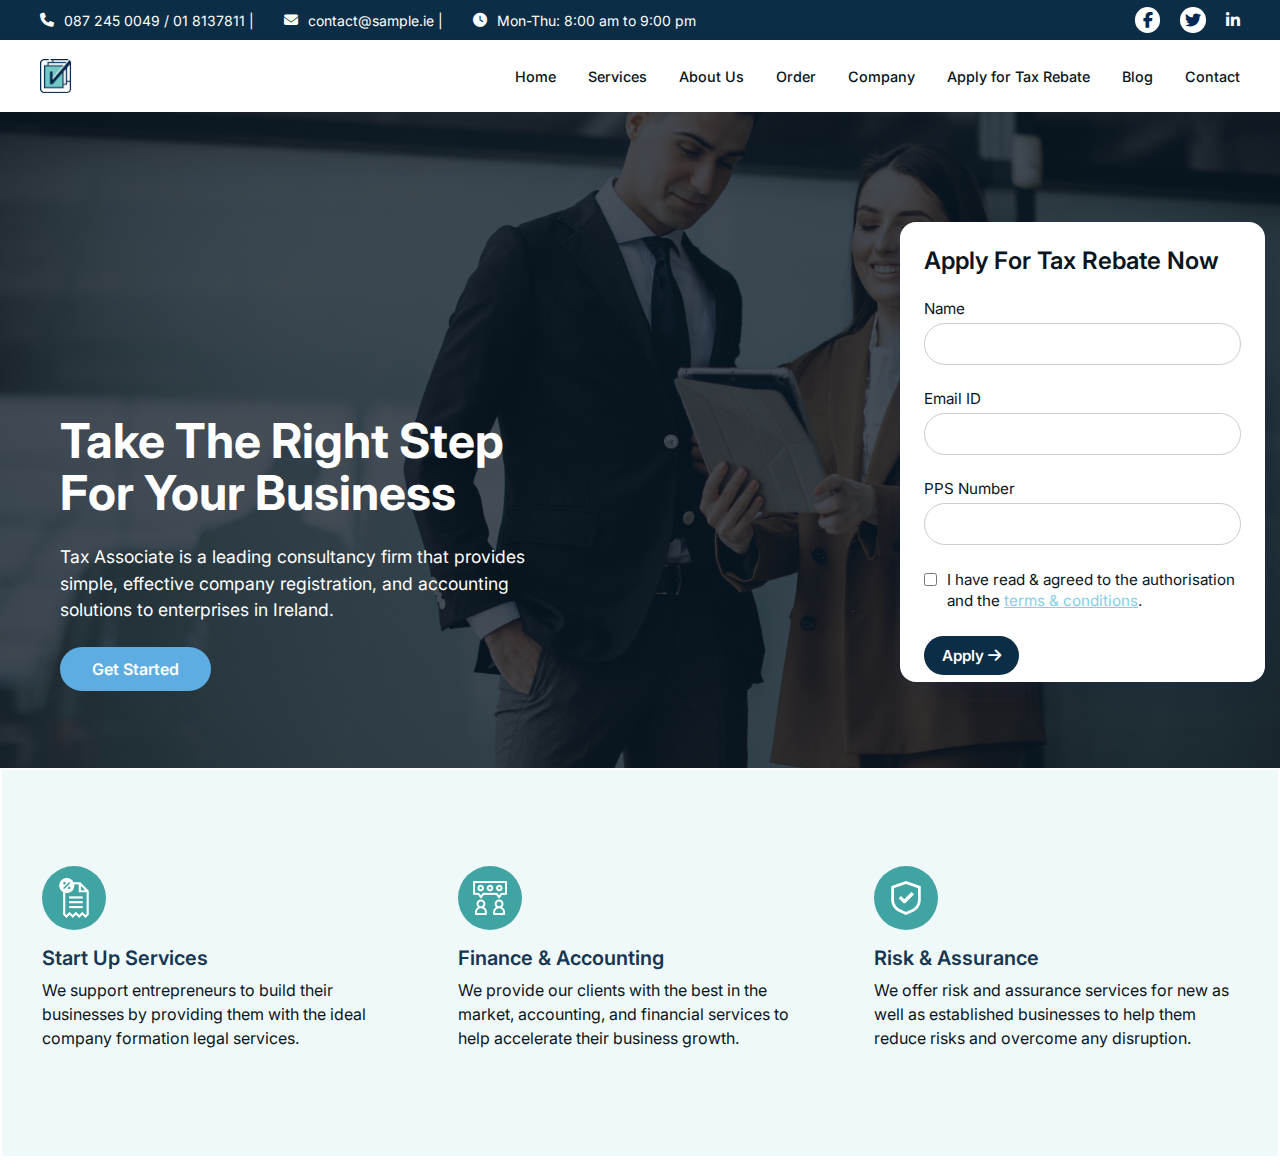
<file: index.html>
<!DOCTYPE html>
<html lang="en">
<head>
    <meta charset="UTF-8">
    <meta name="viewport" content="width=device-width, initial-scale=1.0">
    <title>Document</title><link rel="stylesheet" href="style.css">
    <link rel="stylesheet" href="https://cdnjs.cloudflare.com/ajax/libs/font-awesome/6.4.0/css/all.min.css">
    <link rel="stylesheet" href="https://fonts.googleapis.com/css2?family=Inter:wght@400;500;600;700&display=swap" >
</head>
<body>
    <div class="Group-5922">
        <div class="Top-nav-bar">
            <div class="contact-info">
                <div class="contact-item">
                    <i class="fas fa-phone"></i>
                      <span>087 245 0049 / 01 8137811 |</span></div>
                                                    
                       <div class="contact-item">
                         <i class="fas fa-envelope"></i>
                           <span>contact@sample.ie | </span></div>
                
                             <div class="contact-item">
                               <i class="fas fa-clock"></i>
                                  <span>Mon-Thu: 8:00 am to 9:00 pm</span></div>
                                  
                                 </div>
                                   <div class="social-links">
                                    <a href="#" class="social-links circle">
                                     <i class="fab fa-facebook-f"></i></a>
                
                                       <a href="#" class="social-links circle">
                                          <i class="fab fa-twitter"></i></a>
                
                                             <a href="#" class="social-links">
                                               <i class="fab fa-linkedin-in"></i></a>
                
            </div>
        </div>
        
        <div class="Header">
           <img src="logo.png" alt="Logo" class="logo-img" />
            <nav class="menu">
                <a href="#">Home</a>
                <a href="#">Services</a>
                <a href="#">About Us</a>
                <a href="#">Order</a>
                <a href="#">Company</a>
                <a href="#">Apply for Tax Rebate</a>
                <a href="#">Blog</a>
                <a href="#">Contact</a>
            </nav>
        </div>
    </div>
    
    <section class="section-13">
        <div class="hero">
            <form class="tax-form">
                <h2>Apply For Tax Rebate Now</h2>
                
                <div class="form-group">
                    <label>Name</label>
                    <input type="text" name="name" id="name" />
                </div>
                
                <div class="form-group">
                    <label>Email ID</label>
                    <input type="email" name="email" id="email" />
                </div>
                
                <div class="form-group">
                    <label>PPS Number</label>
                    <input type="text" name="pps" id="pps" />
                </div>
                
                <label class="checkbox-label">
                    <input type="checkbox" name="agree" required />
                    <span>
                        I have read & agreed to the authorisation and the 
                        <a href="#" class="terms-link" target="_blank">terms & conditions</a>.
                    </span>
                </label>
                
                <button type="submit" class="btn-apply">Apply <i class="fas fa-arrow-right"></i></button>
            </form>
            
            <div class="group-5904">
                <h1 class="main-heading">
                    Take The Right Step<br />
                    For Your Business
                </h1>
                <p class="description">
                    Tax Associate is a leading consultancy firm that provides simple, effective company registration, and accounting solutions to enterprises in Ireland.
                </p>
                <button class="btn-get-started-button">Get Started</button>
            </div>
        </div>
    </section>
     
       <section class="section-2">
        <div class="section-2-content">
      
          <div class="service-item" style="left: 40px;">
            <div class="eclipse-1">
              <img src="Group.png" />
            </div>
            <div class="label-startup">Start Up Services</div>
            <div class="support-text-startup">
              We support entrepreneurs to build their <br>
              businesses by providing them with the ideal <br>
              company formation legal services.
            </div>
          </div>
      
          <div class="service-item" style="left: 456px;">
            <div class="eclipse-2">
              <img src="Vector.png" />
            </div>
            <div class="label-finance-accounting">Finance & Accounting</div>
            <div class="support-text-finance">
              We provide our clients with the best in the <br>
              market, accounting, and financial services to <br>
              help accelerate their business growth.
            </div>
          </div>
      
          <div class="service-item" style="left: 872px;">
            <div class="eclipse-3">
             <img src="Group (1).png" />
            </div>
            <div class="label-risk-assurance">Risk & Assurance</div>
            <div class="support-text-risk">
            We offer risk and assurance services for new as <br>
            well as established businesses to help them <br>
            reduce risks and overcome any disruption. 
        </div>  
          </div>
        </div>
      </section>
</body>
</html>
</file>
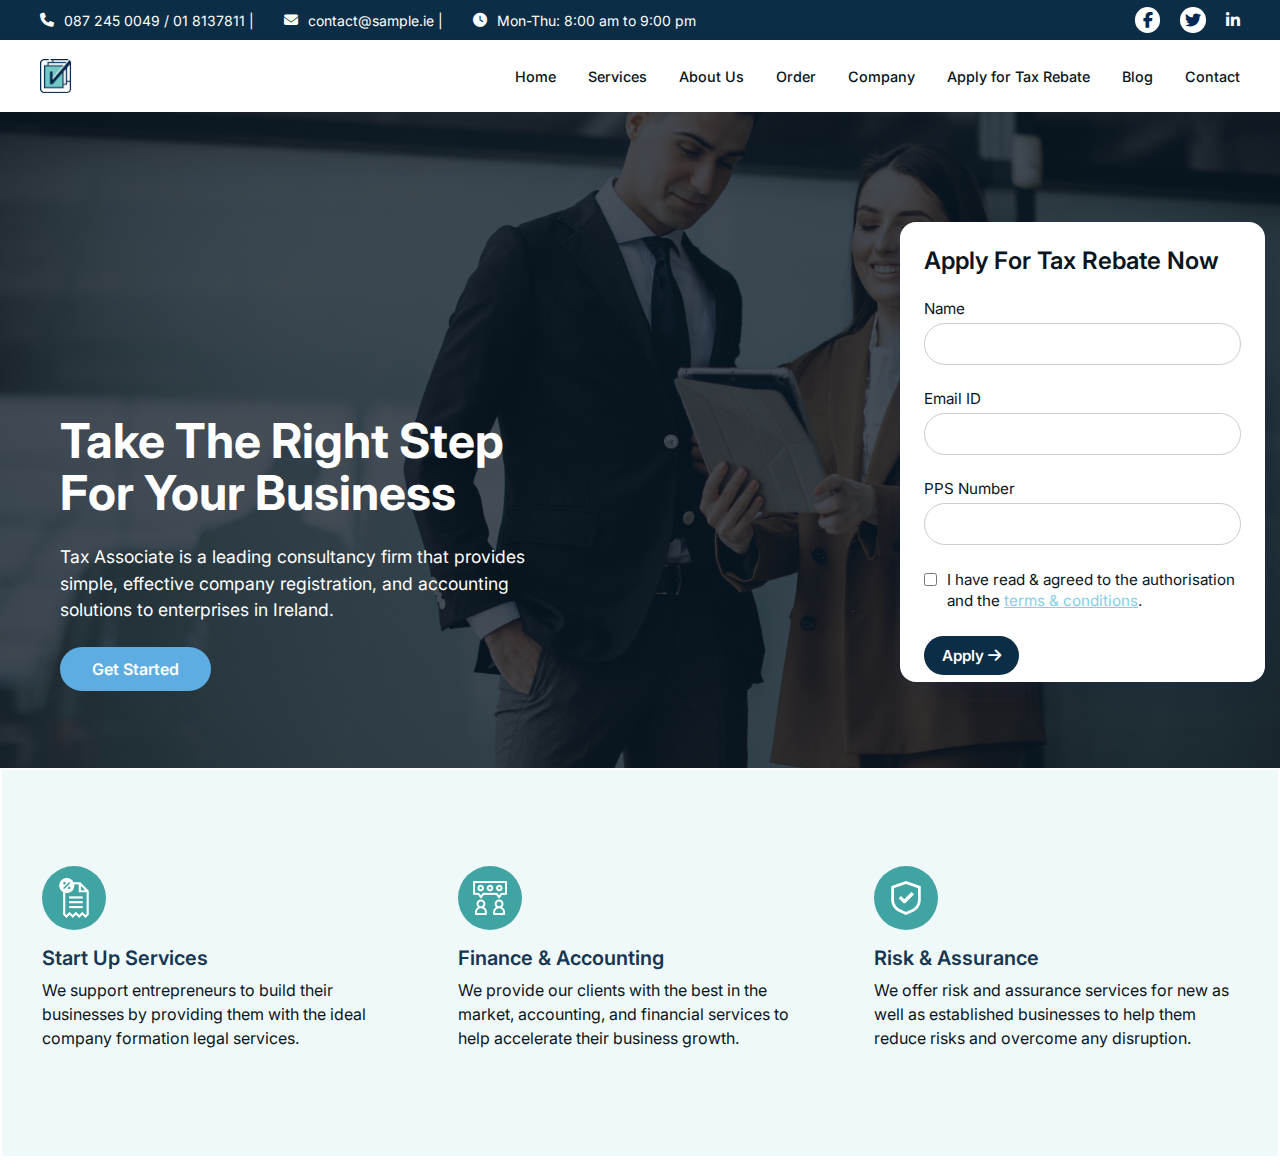
<file: mc.html>
<!DOCTYPE html>
<html lang="en">
<head>
    <meta charset="UTF-8">
    <meta name="viewport" content="width=device-width, initial-scale=1.0">
    <title>Document</title><link rel="stylesheet" href="style.css">
    <link rel="stylesheet" href="https://cdnjs.cloudflare.com/ajax/libs/font-awesome/6.4.0/css/all.min.css">
    <link rel="stylesheet" href="https://fonts.googleapis.com/css2?family=Inter:wght@400;500;600;700&display=swap" >
</head>
<body>
    <div class="Group-5922">
        <div class="Top-nav-bar">
            <div class="contact-info">
                <div class="contact-item">
                    <i class="fas fa-phone"></i>
                      <span>087 245 0049 / 01 8137811 |</span></div>
                                                    
                       <div class="contact-item">
                         <i class="fas fa-envelope"></i>
                           <span>contact@sample.ie | </span></div>
                
                             <div class="contact-item">
                               <i class="fas fa-clock"></i>
                                  <span>Mon-Thu: 8:00 am to 9:00 pm</span></div>
                                  
                                 </div>
                                   <div class="social-links">
                                    <a href="#" class="social-links circle">
                                     <i class="fab fa-facebook-f"></i></a>
                
                                       <a href="#" class="social-links circle">
                                          <i class="fab fa-twitter"></i></a>
                
                                             <a href="#" class="social-links">
                                               <i class="fab fa-linkedin-in"></i></a>
                
            </div>
        </div>
        
        <div class="Header">
           <img src="logo.png" alt="Logo" class="logo-img" />
            <nav class="menu">
                <a href="#">Home</a>
                <a href="#">Services</a>
                <a href="#">About Us</a>
                <a href="#">Order</a>
                <a href="#">Company</a>
                <a href="#">Apply for Tax Rebate</a>
                <a href="#">Blog</a>
                <a href="#">Contact</a>
            </nav>
        </div>
    </div>
    
    <section class="section-13">
        <div class="hero">
            <form class="tax-form">
                <h2>Apply For Tax Rebate Now</h2>
                
                <div class="form-group">
                    <label>Name</label>
                    <input type="text" name="name" id="name" />
                </div>
                
                <div class="form-group">
                    <label>Email ID</label>
                    <input type="email" name="email" id="email" />
                </div>
                
                <div class="form-group">
                    <label>PPS Number</label>
                    <input type="text" name="pps" id="pps" />
                </div>
                
                <label class="checkbox-label">
                    <input type="checkbox" name="agree" required />
                    <span>
                        I have read & agreed to the authorisation and the 
                        <a href="#" class="terms-link" target="_blank">terms & conditions</a>.
                    </span>
                </label>
                
                <button type="submit" class="btn-apply">Apply <i class="fas fa-arrow-right"></i></button>
            </form>
            
            <div class="group-5904">
                <h1 class="main-heading">
                    Take The Right Step<br />
                    For Your Business
                </h1>
                <p class="description">
                    Tax Associate is a leading consultancy firm that provides simple, effective company registration, and accounting solutions to enterprises in Ireland.
                </p>
                <button class="btn-get-started-button">Get Started</button>
            </div>
        </div>
    </section>
     
       <section class="section-2">
        <div class="section-2-content">
      
          <div class="service-item" style="left: 40px;">
            <div class="eclipse-1">
              <img src="Group.png" />
            </div>
            <div class="label-startup">Start Up Services</div>
            <div class="support-text-startup">
              We support entrepreneurs to build their <br>
              businesses by providing them with the ideal <br>
              company formation legal services.
            </div>
          </div>
      
          <div class="service-item" style="left: 456px;">
            <div class="eclipse-2">
              <img src="Vector.png" />
            </div>
            <div class="label-finance-accounting">Finance & Accounting</div>
            <div class="support-text-finance">
              We provide our clients with the best in the <br>
              market, accounting, and financial services to <br>
              help accelerate their business growth.
            </div>
          </div>
      
          <div class="service-item" style="left: 872px;">
            <div class="eclipse-3">
             <img src="Group (1).png" />
            </div>
            <div class="label-risk-assurance">Risk & Assurance</div>
            <div class="support-text-risk">
            We offer risk and assurance services for new as <br>
            well as established businesses to help them <br>
            reduce risks and overcome any disruption. 
        </div>  
          </div>
        </div>
      </section>
</body>
</html>
</file>
<file: style.css>
* {
    margin: 0;
    padding: 0;
    box-sizing: border-box;
    font-family: 'Inter', sans-serif;
}

body {
    background-color: #ffffff;
    color: #091520;
    overflow-x: hidden;
    overflow-y: auto;
    display: flex;
    flex-direction: column;
    align-items: center; 
    /* margin: 0;
    padding: 0; */
}

.Group-5922 {
    width: 100%;
    display: flex;
    flex-direction: column;
    align-items: center;
}

.Top-nav-bar {
    background: #0c2d46;
    color: #ffffff; 
    width: 1280px;
    height: 40px;
    padding: 0 40px; 
    display: flex;
    align-items: center;
    justify-content: space-between;
}

.contact-info {
    display: flex;
    gap: 30px;
}

.contact-item {
    display: flex;
    align-items: center;
    gap: 10px;
    font-size: 14px;
}

.social-links {
    display: flex;
    gap: 20px;
}

.social-links {
    color: #fff;
    font-size: 1rem;
    display: flex;
    align-items: center;
    justify-content: center;
    text-decoration: none;
    transition: background 0.3s;
}

.social-links.circle {
    width: 1.6rem;
    height: 1.6rem;
    background-color: #fff;
    color: #002855;
    border-radius: 50%;
    transition: background 0.3s;
    display: flex;
    align-items: center;
    justify-content: center;
}

.Header {
    width: 1280px;
    height: 72px;
    background: #FFFFFF;
    box-shadow: 0px 4px 16px 0px #00000014;
    display: flex;
    align-items: center;
    justify-content: space-between;
    padding: 0 40px;
    box-sizing: border-box;
    margin-bottom: 0;
}

.logo-img {
    width: 32.02px;
    height: 36px;
    object-fit: contain;
}

.menu {
    display: flex;
    gap: 32px;
    height: 20px;
    white-space: nowrap;
    align-items: center;
}

.menu a {
    text-decoration: none;
    color: #091520;
    font-size: 0.9rem;
    font-weight: 500;
    transition: color 0.3s;
}

.menu a:hover {
    color: #0c2d46;
}

.section-13 {
    width: 1280px;
    height: 656px; 
    position: relative;
    overflow: visible;
    margin: 0 auto;
}

.section-13::before {
content: "";
position: absolute;
top: 0;      
left: 0;     
width: 100%;
height: 100%;
background-image: url('Background.jpg');
background-size: cover;
background-position: center;
background-repeat: no-repeat;
transform: scaleX(-1); 
z-index: 0;
}

.section-13 .hero {
    position: absolute;
    top: 0;
    left: 0;
    width: 100%;
    height: 100%;
    z-index: 1;
    background: linear-gradient(180deg, rgba(9, 21, 32, 0.75), rgba(9, 21, 32, 0.75));
}

.tax-form {
    position: absolute;
    top: 110px;
    left: 900px;
    width: 365px;
    height: 460px;
    background: #FFFFFF;
    border-radius: 16px;
    padding: 24px;
    display: flex;
    flex-direction: column;
    gap: 24px;
    box-shadow: 0px 8px 24px rgba(24, 39, 75, 0.15), 0px 6px 12px rgba(24, 39, 75, 0.1);
    box-sizing: border-box;
    z-index: 10;
}

.tax-form h2 {
    font-weight: 600;
    font-size: 1.5rem;
    color: #091520;
    margin: 0;
}

.form-group {
    display: flex;
    flex-direction: column;
    gap: 5px;
}

.tax-form label {
    font-size: 0.95rem;
    color: #091520;
}

.tax-form input[type="text"],
.tax-form input[type="email"] {
    height: 42px;
    padding: 8px 16px;
    border: 1px solid #ccc;
    border-radius: 999px;
    font-size: 1rem;
    outline: none;
    transition: border-color 0.3s;
}

.tax-form input[type="text"]:focus,
.tax-form input[type="email"]:focus {
    border-color: #0c2d46;
}

.checkbox-label {
    display: flex;
    align-items: flex-start;
    gap: 10px;
    font-size: 0.9rem;
    color: black;
    line-height: 1.4;
}

.checkbox-label input[type="checkbox"] {
    margin-top: 4px;
}

.checkbox-label span {
    display: inline;
    flex: 1;
}

.terms-link {
    color: #87ceeb;
    text-decoration: underline;
    cursor: pointer;
    white-space: nowrap;
}

.btn-apply {
    background-color: #0c2d46;
    color: white;
    border: none;
    padding: 10px 18px;
    width: fit-content;
    border-radius: 999px;
    font-weight: 600;
    font-size: 0.95rem;
    cursor: pointer;
    transition: background-color 0.3s;
    align-self: flex-start;
}

.btn-apply:hover {
    background-color: #094263;
}

.group-5904 {
    position: absolute;
    top: 290px;
    left: 40px;
    width: 560px;
    height: 302px;
    color: white;
    display: flex;
    flex-direction: column;
    justify-content: center;
    gap: 24px;
    padding: 0 20px;
    z-index: 10;
}

.main-heading {
    font-size: 3rem;
    font-weight: 700;
    line-height: 1.1;
    margin: 0;
}

.description {
    font-size: 1.1rem;
    font-weight: 400;
    line-height: 1.5;
    margin: 0;
}

.btn-get-started-button {
    align-self: flex-start;
    background-color: #87ceeb;
    color: white;
    border: none;
    padding: 12px 32px;
    border-radius: 999px;
    font-weight: 600;
    font-size: 1rem;
    cursor: pointer;
    transition: background-color 0.3s;
}

.btn-get-started-button {
    background-color: #5dade2;
}

.section-2 {
    position: relative;
    width: 1280px;   
    height: 390px;
    top: 0px;      
    border: 2.8px solid #FFFFFF;
   background-color:  #F0F9F9; 
    box-sizing: border-box;
    white-space: nowrap; 
  }
  
  .section-2-content {
    position: relative;
    height: 400px; 
  }
  
  .service-item {
    position: absolute;
    top: 96px;
    width: 368px;
  }
  
  .service-item:nth-child(1) {
    left: 40px;
  }
  
  .service-item:nth-child(2) {
    left: 456px;
  }
  
  .service-item:nth-child(3) {
    left: 872px;
  }
  
  .eclipse-1, .eclipse-2, .eclipse-3 {
    width: 64px;
    height: 64px;
    background-color: #40A5A2;
    border-radius: 50%;
    display: flex;
    align-items: center;
    justify-content: center;
    margin-bottom: 16px;
  }
  
  .label-startup, .label-finance-accounting, .label-risk-assurance {
    font-family: 'Inter', sans-serif;
    font-weight: 600;
    font-size: 20px;
    color: #163651;
    margin-bottom: 8px;
  }
  
  .support-text-startup, .support-text-finance,.support-text-risk {
    font-family: 'Inter', sans-serif;
    font-weight: 400;
    font-size: 16px;
    line-height: 1.5;
    color: #091520;
    white-space: normal;
  }
</file>
